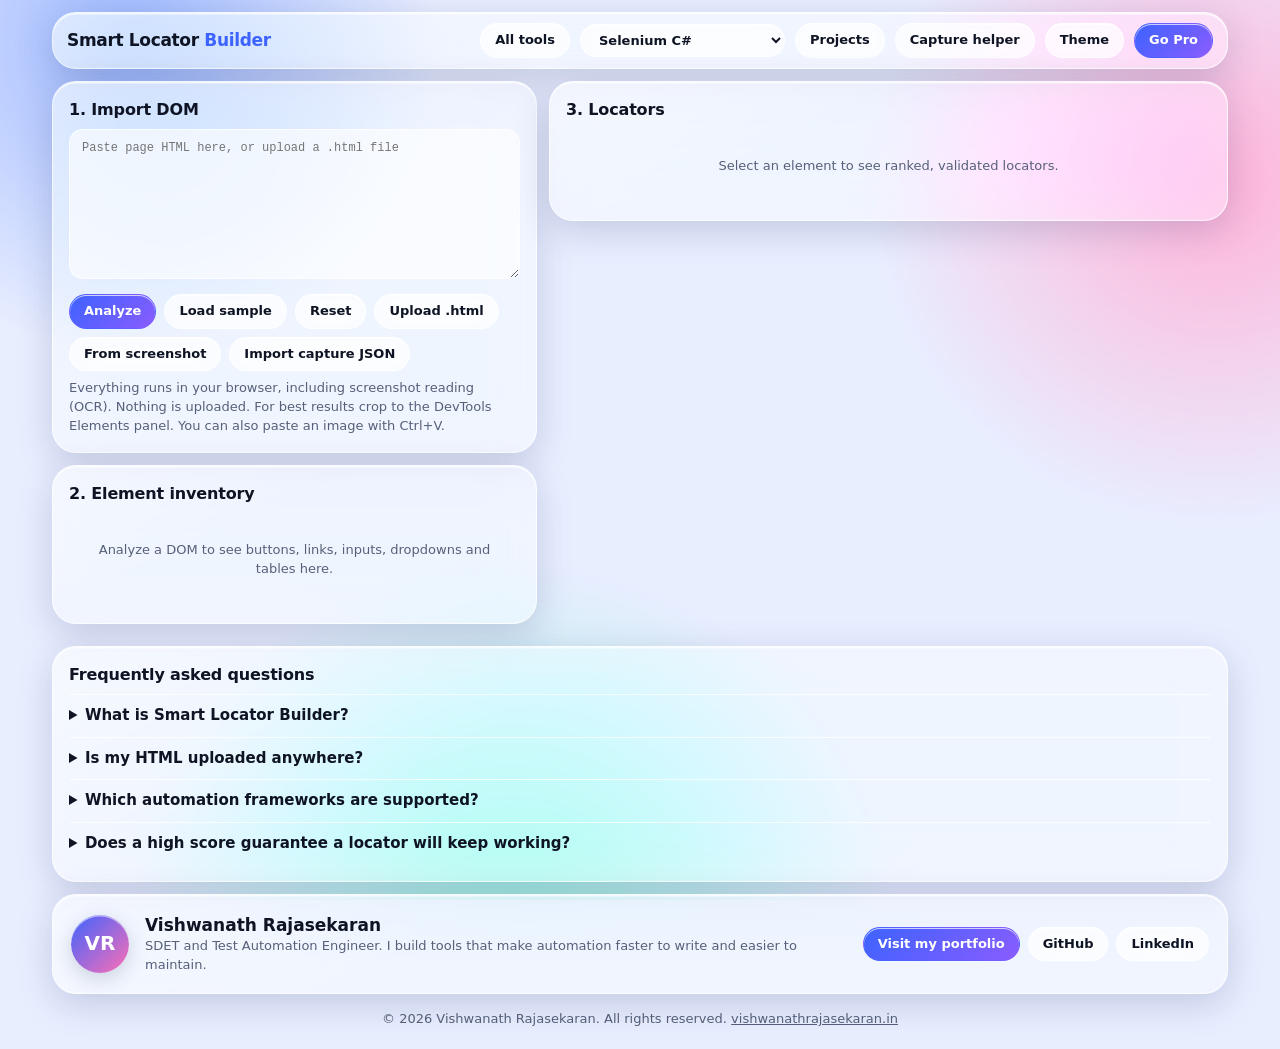
<file: index.html>
<!doctype html>
<html lang="en"><head><meta charset="utf-8">
<meta name="viewport" content="width=device-width, initial-scale=1, viewport-fit=cover">
<title>Smart Locator Builder: XPath &amp; CSS Locator Generator</title>
<meta name="description" content="Free XPath and CSS locator generator. Paste HTML or a DevTools screenshot, validate every locator, and copy Selenium or Playwright code. Runs in your browser.">
<meta name="author" content="Vishwanath Rajasekaran">
<meta name="robots" content="index, follow, max-image-preview:large">
<meta name="keywords" content="xpath generator, css selector generator, locator builder, selenium locators, playwright locators, test automation tool, sdet tools">
<meta name="color-scheme" content="light dark"><meta name="theme-color" content="#e9eeff" media="(prefers-color-scheme: light)"><meta name="theme-color" content="#0b0e1d" media="(prefers-color-scheme: dark)">
<link rel="canonical" href="https://tools.vishwanathrajasekaran.in/smart-locator/">
<meta property="og:type" content="website"><meta property="og:site_name" content="Smart Locator Builder"><meta property="og:title" content="Smart Locator Builder: XPath &amp; CSS Locator Generator"><meta property="og:description" content="Turn a DOM snapshot or DevTools screenshot into validated, ranked XPath and CSS locators with Selenium and Playwright code."><meta property="og:url" content="https://tools.vishwanathrajasekaran.in/smart-locator/"><meta property="og:image" content="https://tools.vishwanathrajasekaran.in/smart-locator/og-image.png"><meta property="og:image:width" content="1200"><meta property="og:image:height" content="630"><meta property="og:image:alt" content="Smart Locator Builder with a sample XPath locator"><meta property="og:locale" content="en_US">
<meta name="twitter:card" content="summary_large_image"><meta name="twitter:title" content="Smart Locator Builder: XPath &amp; CSS Locator Generator"><meta name="twitter:description" content="Validated, ranked XPath and CSS locators from HTML or a screenshot. Selenium and Playwright output. Runs in your browser."><meta name="twitter:image" content="https://tools.vishwanathrajasekaran.in/smart-locator/og-image.png">
<link rel="icon" href="data:image/svg+xml,%3Csvg xmlns=%27http://www.w3.org/2000/svg%27 viewBox=%270 0 100 100%27%3E%3Ctext y=%27.9em%27 font-size=%2790%27%3E🎯%3C/text%3E%3C/svg%3E">
<script type="application/ld+json">{"@context":"https://schema.org","@graph":[{"@type":"SoftwareApplication","name":"Smart Locator Builder","url":"https://tools.vishwanathrajasekaran.in/smart-locator/","applicationCategory":"DeveloperApplication","operatingSystem":"Any (web browser)","description":"Browser-based tool that generates, validates and ranks XPath and CSS locators from a DOM snapshot or DevTools screenshot, with Selenium and Playwright output.","offers":{"@type":"Offer","price":"0","priceCurrency":"USD"},"author":{"@type":"Person","name":"Vishwanath Rajasekaran","jobTitle":"SDET and Test Automation Engineer","url":"https://vishwanathrajasekaran.in","sameAs":["https://github.com/vishwanathrajasekaran","https://www.linkedin.com/in/vishwanathrajasekaran/"]}},{"@type":"FAQPage","mainEntity":[{"@type":"Question","name":"What is Smart Locator Builder?","acceptedAnswer":{"@type":"Answer","text":"A free browser tool that turns pasted HTML or a DevTools screenshot into ranked, validated XPath and CSS locators."}},{"@type":"Question","name":"Is my HTML uploaded anywhere?","acceptedAnswer":{"@type":"Answer","text":"No. Parsing, locator generation, validation and screenshot reading (OCR) all run in your browser."}},{"@type":"Question","name":"Which automation frameworks are supported?","acceptedAnswer":{"@type":"Answer","text":"Selenium with C# and Java, Playwright with TypeScript and Java, plus generic XPath and CSS."}},{"@type":"Question","name":"Does a high score guarantee a locator will keep working?","acceptedAnswer":{"@type":"Answer","text":"No. Validation covers only the snapshot you provide, and scores are guidance, not a guarantee against future DOM changes."}}]}]}</script>
<style>
:root{--tx:#0f1424;--mut:#566079;--gl:rgba(255,255,255,.42);--gl2:rgba(255,255,255,.62);--bd:rgba(255,255,255,.75);--sh:rgba(40,55,110,.2);--ac:#3d63ff;--ok:#0c9a63;--wn:#c47f00;--er:#dc3a45;--b1:#9db8ff;--b2:#ffb3d9;--b3:#9cf0e0;--bg:#e9eeff;--inset:rgba(255,255,255,.7);
box-sizing:border-box;padding-top:env(safe-area-inset-top,0px);padding-bottom:env(safe-area-inset-bottom,0px)}
@media(prefers-color-scheme:dark){:root:not([data-theme=light]){--tx:#eef1ff;--mut:#9aa4c4;--gl:rgba(30,36,70,.4);--gl2:rgba(60,70,120,.45);--bd:rgba(255,255,255,.16);--sh:rgba(0,0,0,.5);--ac:#7e98ff;--ok:#43d89b;--wn:#f0b53c;--er:#ff6b74;--b1:#3a4fd6;--b2:#a2318f;--b3:#0f8f86;--bg:#0b0e1d;--inset:rgba(255,255,255,.22)}}
:root[data-theme=dark]{--tx:#eef1ff;--mut:#9aa4c4;--gl:rgba(30,36,70,.4);--gl2:rgba(60,70,120,.45);--bd:rgba(255,255,255,.16);--sh:rgba(0,0,0,.5);--ac:#7e98ff;--ok:#43d89b;--wn:#f0b53c;--er:#ff6b74;--b1:#3a4fd6;--b2:#a2318f;--b3:#0f8f86;--bg:#0b0e1d;--inset:rgba(255,255,255,.22)}
*{box-sizing:border-box}html{scroll-padding-top:env(safe-area-inset-top,0px)}
body{margin:0;min-height:100vh;background:var(--bg);color:var(--tx);font:15px/1.45 "Plus Jakarta Sans",system-ui,-apple-system,"Segoe UI",sans-serif;overflow-x:hidden}
body::before{content:"";position:fixed;inset:0;z-index:-1;background:radial-gradient(40vmax 40vmax at 10% 5%,var(--b1),transparent 60%),radial-gradient(45vmax 45vmax at 95% 20%,var(--b2),transparent 60%),radial-gradient(50vmax 50vmax at 40% 105%,var(--b3),transparent 60%)}
.g{position:relative;background:var(--gl);backdrop-filter:blur(26px) saturate(190%);-webkit-backdrop-filter:blur(26px) saturate(190%);border:1px solid var(--bd);border-radius:24px;box-shadow:0 10px 36px var(--sh),inset 0 1.5px 0 var(--inset),inset 0 -1px 0 rgba(255,255,255,.08)}
.g::before{content:"";position:absolute;inset:0;border-radius:inherit;pointer-events:none;background:linear-gradient(155deg,rgba(255,255,255,.35),transparent 38%)}
.g>*{position:relative}
.wrap{max-width:1200px;margin:0 auto;padding:12px}
header{display:flex;align-items:center;gap:10px;padding:10px 14px;margin-bottom:12px;flex-wrap:wrap;border-radius:999px}
.logo{font-weight:800;font-size:17px;letter-spacing:-.02em;flex:1;min-width:150px}.logo i{font-style:normal;color:var(--ac)}
button,select,input,textarea{font:inherit;color:inherit}
.b{border:1px solid var(--bd);background:var(--gl2);border-radius:999px;padding:7px 14px;cursor:pointer;backdrop-filter:blur(12px);box-shadow:inset 0 1px 0 var(--inset);font-weight:600;font-size:13px}
.b:hover{filter:brightness(1.08)}.b:focus-visible,input:focus-visible,textarea:focus-visible,select:focus-visible{outline:2px solid var(--ac);outline-offset:2px}
.b.p{background:linear-gradient(135deg,var(--ac),#8a5cff);color:#fff;border-color:transparent}
.b.sm{padding:4px 10px;font-size:12px}
select.b{padding-right:8px}
.grid{display:grid;gap:12px}
@media(min-width:900px){.grid{grid-template-columns:minmax(0,5fr) minmax(0,7fr);align-items:start}.stick{position:sticky;top:12px;max-height:calc(100vh - 24px);overflow:auto}}
.card{padding:16px}.card h2{margin:0 0 8px;font-size:16px;letter-spacing:-.01em}
textarea,input[type=text],input.f{width:100%;border:1px solid var(--bd);background:var(--gl2);border-radius:14px;padding:10px 12px;outline:0}
textarea{height:150px;resize:vertical;font:12px/1.4 ui-monospace,Menlo,Consolas,monospace}
.row{display:flex;gap:8px;flex-wrap:wrap;align-items:center}
.mut{color:var(--mut);font-size:13px}
.chips{display:flex;gap:6px;flex-wrap:wrap;margin:8px 0}
.chip{border:1px solid var(--bd);background:var(--gl);border-radius:999px;padding:3px 10px;font-size:12px;cursor:pointer}.chip.on{background:var(--ac);color:#fff;border-color:transparent}
.list{display:flex;flex-direction:column;gap:6px;max-height:52vh;overflow:auto;margin-top:8px}
.it{display:flex;gap:10px;align-items:center;padding:9px 11px;border-radius:16px;border:1px solid transparent;cursor:pointer;background:var(--gl)}
.it:hover{border-color:var(--bd)}.it.on{border-color:var(--ac);background:var(--gl2)}
.tag{font:600 11px ui-monospace,Menlo,monospace;padding:2px 8px;border-radius:8px;background:var(--gl2);border:1px solid var(--bd);white-space:nowrap}
.sc{font-weight:800;min-width:34px;text-align:right}
.ok{color:var(--ok)}.wn{color:var(--wn)}.er{color:var(--er)}
.cand{padding:12px;border-radius:18px;margin-top:10px;background:var(--gl);border:1px solid var(--bd)}
code,pre{font:12.5px/1.45 ui-monospace,Menlo,Consolas,monospace}
.ex{display:block;padding:8px 10px;border-radius:12px;background:var(--gl2);overflow-x:auto;white-space:pre;margin:8px 0}
.warn{font-size:12px;color:var(--wn);margin:2px 0}
.stats{display:flex;gap:8px;flex-wrap:wrap}.st{flex:1;min-width:70px;padding:8px 10px;border-radius:16px;background:var(--gl);border:1px solid var(--bd)}.st b{display:block;font-size:20px}
.modal{position:fixed;inset:0;z-index:9;display:none;align-items:center;justify-content:center;padding:16px;background:rgba(10,14,30,.35);backdrop-filter:blur(6px)}.modal.on{display:flex}
.modal .g{max-width:560px;width:100%;max-height:88vh;overflow:auto;padding:20px;background:var(--gl2)}
.plans{display:grid;gap:10px;margin:12px 0}@media(min-width:560px){.plans{grid-template-columns:1fr 1fr}}
.plan{padding:14px;border-radius:18px;background:var(--gl);border:1px solid var(--bd)}.plan ul{margin:8px 0 0;padding-left:18px;font-size:13px}
#toast{position:fixed;left:50%;bottom:calc(20px + env(safe-area-inset-bottom,0px));transform:translateX(-50%);padding:8px 16px;border-radius:999px;background:var(--tx);color:var(--bg);font-size:13px;opacity:0;pointer-events:none;transition:opacity .2s;z-index:20}#toast.on{opacity:1}
 .empty{padding:28px 10px;text-align:center}.hint{font-size:12px;color:var(--mut)}.project-row{display:flex;gap:8px;align-items:center;padding:9px 0;border-top:1px solid var(--bd)}.project-row:first-child{border-top:0}.project-row>div{flex:1;min-width:0}.project-row strong{display:block;overflow:hidden;text-overflow:ellipsis;white-space:nowrap}.project-row small{display:block;color:var(--mut)}
a.b{text-decoration:none;display:inline-block;color:inherit}.about{margin-top:12px;padding:18px;display:flex;gap:16px;align-items:center;flex-wrap:wrap}.av{width:58px;height:58px;border-radius:50%;display:grid;place-items:center;font-weight:800;font-size:20px;color:#fff;background:linear-gradient(135deg,var(--ac),#ff6fb5);box-shadow:inset 0 1.5px 0 rgba(255,255,255,.5),0 6px 20px var(--sh)}footer.cp{text-align:center;padding:16px 8px 8px}details{border-top:1px solid var(--bd);padding:10px 0}summary{cursor:pointer;font-weight:600}details p{margin:8px 0 0}h1.logo{margin:0}.pre{max-height:110px;overflow:auto;white-space:pre-wrap;word-break:break-all}
</style></head><body>
<div class="wrap">
<header class="g"><h1 class="logo">Smart Locator <i>Builder</i></h1>
 <a class="b" href="/">All tools</a><select id="fw" class="b" aria-label="Target framework"></select>
 <button class="b" id="pjb" type="button">Projects</button><button class="b" id="capb" type="button">Capture helper</button>
 <button class="b" id="th" aria-label="Toggle theme" aria-pressed="false">Theme</button>
 <button class="b p" id="pro">Go Pro</button></header>
<main class="grid">
<div style="display:flex;flex-direction:column;gap:12px;min-width:0">
<section class="g card"><h2>1. Import DOM</h2>
<textarea id="src" aria-label="HTML to analyze" placeholder="Paste page HTML here, or upload a .html file" spellcheck="false"></textarea>
 <div class="row" style="margin-top:8px"><button class="b p" id="an">Analyze</button><button class="b" id="smp">Load sample</button><button class="b" id="rs">Reset</button>
 <button class="b" id="upb" type="button">Upload .html</button><button class="b" id="shb" type="button">From screenshot</button><button class="b" id="capjsonb" type="button">Import capture JSON</button><input id="up" type="file" accept=".html,.htm,text/html" hidden aria-label="Upload an HTML file"><input id="shot" type="file" accept="image/*" hidden aria-label="Upload a screenshot"><input id="capjson" type="file" accept="application/json,.json" hidden aria-label="Import a capture JSON file"></div><div id="shs" class="mut" style="margin-top:6px" role="status" aria-live="polite"></div><div id="exts" class="mut" style="margin-top:6px" role="status" aria-live="polite"></div>
<p class="mut" style="margin:8px 0 0">Everything runs in your browser, including screenshot reading (OCR). Nothing is uploaded. For best results crop to the DevTools Elements panel. You can also paste an image with Ctrl+V.</p></section>
<section class="g card" id="invc"><h2>2. Element inventory</h2><div id="inv"><div class="empty mut">Analyze a DOM to see buttons, links, inputs, dropdowns and tables here.</div></div></section>
</div>
<section class="g card stick" id="det"><h2>3. Locators</h2><div class="empty mut">Select an element to see ranked, validated locators.</div></section>
</main>
<br>
<section class="g card" id="faq"><h2>Frequently asked questions</h2>
<details><summary>What is Smart Locator Builder?</summary><p>A free browser tool that turns pasted HTML or a DevTools screenshot into ranked, validated XPath and CSS locators.</p></details>
<details><summary>Is my HTML uploaded anywhere?</summary><p>No. Parsing, locator generation, validation and screenshot reading (OCR) all run in your browser.</p></details>
<details><summary>Which automation frameworks are supported?</summary><p>Selenium with C# and Java, Playwright with TypeScript and Java, plus generic XPath and CSS.</p></details>
<details><summary>Does a high score guarantee a locator will keep working?</summary><p>No. Validation covers only the snapshot you provide, and scores are guidance, not a guarantee against future DOM changes.</p></details></section>
<section class="g about" aria-label="About the creator"><div class="av" aria-hidden="true">VR</div>
<div style="flex:1;min-width:220px"><h2 style="margin:0;font-size:17px">Vishwanath Rajasekaran</h2><div class="mut">SDET and Test Automation Engineer. I build tools that make automation faster to write and easier to maintain.</div></div>
<div class="row"><a class="b p" href="https://vishwanathrajasekaran.in" target="_blank" rel="noopener">Visit my portfolio</a><a class="b" href="https://github.com/vishwanathrajasekaran" target="_blank" rel="noopener">GitHub</a><a class="b" href="https://www.linkedin.com/in/vishwanathrajasekaran/" target="_blank" rel="noopener">LinkedIn</a></div></section>
<footer class="cp mut">&copy; <span id="yr">2026</span> Vishwanath Rajasekaran. All rights reserved. <a href="https://vishwanathrajasekaran.in" target="_blank" rel="noopener" style="color:inherit">vishwanathrajasekaran.in</a></footer>
</div>
<div class="modal" id="m"><div class="g" id="mb" role="dialog" aria-modal="true" aria-label="Dialog"></div></div><div id="toast" role="status" aria-live="polite"></div><noscript><p style="padding:16px">Smart Locator Builder needs JavaScript to analyze HTML in your browser.</p></noscript>
<script>
const $=s=>document.querySelector(s),h=s=>String(s==null?'':s).replace(/[&<>"]/g,c=>({'&':'&amp;','<':'&lt;','>':'&gt;','"':'&quot;'}[c])),J=JSON.stringify;
 const SMP=`<header id="top"><nav class="nav-a1b2c3d4"><a href="/home">Home</a><a href="/pricing">Pricing</a><a href="/docs" class="css-1x2y3z">Docs</a></nav></header>
<main><form id="login-form" action="/login"><h2>Sign in</h2>
<label for="email">Email address</label><input id="email" name="email" type="email" placeholder="you@company.com" data-testid="login-email">
<label for="pwd">Password</label><input id="pwd" name="password" type="password" placeholder="Password">
<label><input type="checkbox" name="remember"> Remember me</label>
<button type="submit" class="btn btn-primary css-9f8e7d">Sign in</button><button type="button" class="btn">Cancel</button></form>
<form id="signup"><label for="country">Country</label><select id="country" name="country"><option>India</option><option>Philippines</option></select>
<span>Plan</span><input type="radio" name="plan" value="free"> Free <input type="radio" name="plan" value="pro"> Pro
<button type="submit" class="btn btn-primary">Sign in</button></form>
<table id="orders"><tr><th>Order</th><th>Action</th></tr><tr><td>#1001</td><td><button class="btn">Delete</button></td></tr><tr><td>#1002</td><td><button class="btn">Delete</button></td></tr></table></main>
 <footer><a href="/privacy">Privacy</a><a href="/terms">Terms</a></footer>`;
 const CAPTURE_BOOKMARKLET=`javascript:(()=>{const h=document.documentElement.outerHTML;const ok=()=>alert('Smart Locator Builder: DOM copied. Return to the tool and paste it.');const no=()=>{const t=document.createElement('textarea');t.value=h;t.style.position='fixed';t.style.opacity='0';document.body.appendChild(t);t.select();try{document.execCommand('copy');ok()}catch(e){alert('Copy failed; select and copy the page HTML manually.')}t.remove()};if(navigator.clipboard&&navigator.clipboard.writeText)navigator.clipboard.writeText(h).then(ok,no);else no()})()`;
 const FW={cs:['Selenium C#',(v,c)=>`By ${v} = By.${c.k=='css'?'CssSelector':'XPath'}(${J(c.e)});`],jv:['Selenium Java',(v,c)=>`By ${v} = By.${c.k=='css'?'cssSelector':'xpath'}(${J(c.e)});`],pt:['Playwright TypeScript',(v,c)=>`const ${v} = page.${c.pw||`locator(${J((c.k=='css'?'':'xpath=')+c.e)})`};`],pj:['Playwright Java',(v,c)=>`Locator ${v} = page.${c.pw||`locator(${J((c.k=='css'?'':'xpath=')+c.e)})`};`],gen:['Generic XPath / CSS',(v,c)=>c.e]};
 const SEL='a[href],button,input:not([type=hidden]),select,textarea,table,summary,[role=button],[role=link],[role=tab],[role=checkbox],[onclick]';
 const SKIP=/^(html|head|body|script|style|meta|link|title|option|optgroup|tr|td|th|thead|tbody|br|svg|path)$/;
 const pick=el=>{const t=el.tagName.toLowerCase();if(SKIP.test(t))return false;return el.matches(SEL)||el.matches('[id],[data-testid],[data-test],[data-qa],[data-cy],h1,h2,h3,h4,h5,h6,label,img,li')||(!el.children.length&&!!txt(el))};
 const PR={'Test attribute':0,'Accessible role':1,'Accessible label':1,'Placeholder':2,'ID':2,'Label relation':2,'Attribute':3,'Parent-child':4,'Class':5,'Text':6,'contains()':7,'Sibling':8,'Position':9};
 const OCR=location.pathname.replace(/index\.html$/,'').replace(/\/?$/,'/')+'ocr/';
 const FREE=25,MAX_HTML=2000000,MAX_IMAGE_BYTES=20000000,MAX_IMAGE_PIXELS=24000000,MAX_CAPTURE_BYTES=2*1024*1024,PROJECT_KEY='slb_projects';
 const lsGet=(k,f=null)=>{try{const v=localStorage.getItem(k);return v==null?f:v}catch(e){return f}};
 const lsSet=(k,v)=>{try{localStorage.setItem(k,v);return true}catch(e){return false}};
  let S={run:0,op:0,ocrOp:0,busy:false,tq:'',els:[],sel:null,fw:'cs',q:'',ty:'All',st:'All',pro:lsGet('slb_pro','')==='1',doc:null,lbl:new Map(),shot:false,capture:null,selectedPath:null,elementOnly:false};
 const storedFw=lsGet('slb_fw','cs');if(FW[storedFw])S.fw=storedFw;
 $('#fw').innerHTML=Object.entries(FW).map(([k,v])=>`<option value="${k}">${v[0]}</option>`).join('');$('#fw').value=S.fw;
 const xq=s=>{s=String(s);return!s.includes("'")?`'${s}'`:!s.includes('"')?`"${s}"`:`concat('${s.split("'").join(`',"'",'`)}')`};
 const cq=s=>String(s).replace(/\\/g,'\\\\').replace(/"/g,'\\"').replace(/\r/g,'\\D ').replace(/\n/g,'\\A ').replace(/\f/g,'\\C ');
 const DYN=/\d{4,}|[0-9a-f]{8,}|^(css|sc|jss|ng|ember|mui|chakra)-|^:r|[a-z]-(?=[a-z0-9]*\d)[a-z0-9]{6,8}$/i;
 const ce=s=>{s=String(s);try{return CSS.escape(s)}catch(e){return s.replace(/[^a-zA-Z0-9_-]/g,'\\$&')}};
 const cx=c=>c.ve||c.e,ck=c=>c.vk||c.k;
 function run(c,doc=S.doc){try{if(!doc)return null;const k=ck(c),e=cx(c);if(k=='css')return[...doc.querySelectorAll(e)];const r=doc.evaluate(e,doc,null,7,null),o=[];for(let i=0;i<r.snapshotLength;i++)o.push(r.snapshotItem(i));return o}catch(e){return null}}
 const byteLength=s=>{try{return new TextEncoder().encode(String(s)).length}catch(e){return String(s).length}};
  const validSelected=v=>Boolean(v&&typeof v=='object'&&typeof v.tagName=='string'&&typeof v.outerHTML=='string'&&v.outerHTML.trim()&&Array.isArray(v.path)&&v.path.every(x=>Number.isInteger(x)&&x>=0)&&Array.isArray(v.attributes)&&v.attributes.every(a=>a&&typeof a.name=='string'&&typeof a.value=='string'));
  const validHttpUrl=v=>{try{return/^https?:$/.test(new URL(v).protocol)}catch(e){return false}};
  const isCapture=v=>Boolean(v&&v.type=='smart-locator-capture'&&v.version===1&&typeof v.capturedAt=='string'&&typeof v.url=='string'&&validHttpUrl(v.url)&&typeof v.title=='string'&&typeof v.html=='string'&&v.html.trim()&&(v.selected===null||validSelected(v.selected)));
  const isElementCapture=v=>Boolean(v&&v.type=='smart-locator-element-capture'&&v.version===1&&typeof v.capturedAt=='string'&&typeof v.url=='string'&&validHttpUrl(v.url)&&typeof v.title=='string'&&validSelected(v.element));
 function resolvePath(doc,path){if(!doc||!Array.isArray(path)||!path.length||path[0]!==0)return null;let el=doc.documentElement;for(let i=1;i<path.length;i++){if(!el||!el.children||!el.children[path[i]])return null;el=el.children[path[i]]}return el}
 function captureLabel(c){const selected=c.selected&&c.selected.tagName?` · selected ${String(c.selected.tagName).toLowerCase()}`:'';return`Extension capture received from ${c.title||c.url||'the current page'}${selected}`}
  function importCapture(c,source='capture'){let normalized=c,elementOnly=false;if(isElementCapture(c)){const selected={...c.element,path:[0,1,0]};normalized={type:'smart-locator-capture',version:1,capturedAt:c.capturedAt,url:c.url,title:c.title,html:selected.outerHTML,selected};elementOnly=true}if(!isCapture(normalized))return toast('Invalid Smart Locator capture JSON');if(byteLength(JSON.stringify(c))>MAX_CAPTURE_BYTES||normalized.html.length>MAX_HTML)return toast('Capture is too large. Capture a smaller page or pick one element.');S.capture=normalized;S.elementOnly=elementOnly;S.selectedPath=Array.isArray(normalized.selected&&normalized.selected.path)?normalized.selected.path:null;S.shot=false;$('#src').value=normalized.html;$('#exts').textContent=source=='extension'?captureLabel(normalized):elementOnly?`Element-only JSON loaded${normalized.url?' from '+normalized.url:''}`:`Capture JSON loaded${normalized.url?' from '+normalized.url:''}`;analyze()}
 function extensionAck(deliveryId,ok,message){window.postMessage({source:'smart-locator-builder',type:'SMART_LOCATOR_CAPTURE_ACK',deliveryId,ok,message:message||''},location.origin)}
 window.addEventListener('message',e=>{if(e.source!==window||!e.data||e.data.source!='smart-locator-extension'||e.data.type!='SMART_LOCATOR_CAPTURE')return;if(e.origin!==location.origin||e.data.targetOrigin!==location.origin||typeof e.data.deliveryId!='string')return;try{if(!isCapture(e.data.capture))throw new Error('The capture payload is invalid');importCapture(e.data.capture,'extension');extensionAck(e.data.deliveryId,true,'Capture imported into Smart Locator Builder.')}catch(err){extensionAck(e.data.deliveryId,false,err.message||'The capture could not be imported.')}});
const ty=el=>{const t=el.tagName.toLowerCase(),y=(el.getAttribute('type')||'text').toLowerCase();if(t=='a')return'Link';if(t=='button'||/button/.test(el.getAttribute('role')||''))return'Button';if(t=='select')return'Dropdown';if(t=='table')return'Table';if(t=='textarea')return'Input';if(/^h[1-6]$/.test(t))return'Heading';if(t=='img')return'Image';if(!el.children.length&&txt(el))return'Text';if(t=='input')return y=='checkbox'?'Checkbox':y=='radio'?'Radio':/submit|button|reset/.test(y)?'Button':'Input';return'Other'};
const txt=el=>(el.textContent||'').replace(/[ \t\r\n]+/g,' ').replace(/^ | $/g,'');
const nm=el=>{const a=k=>el.getAttribute(k);return(a('aria-label')||a('id')||a('name')||a('placeholder')||a('value')||txt(el).slice(0,32)||el.tagName.toLowerCase())};
const sec=el=>{const a=el.parentElement&&el.parentElement.closest('form,nav,header,footer,aside,main,table,section,dialog');return a?a.tagName.toLowerCase()+(a.id?'#'+a.id:''):'page'};
 function gen(el){
  const t=el.tagName.toLowerCase(),C=[],at=a=>el.getAttribute(a),T=txt(el),y=(at('type')||'text').toLowerCase();
  const add=(s,k,e,n,o={})=>C.push({s,k,e,note:n,pr:PR[s]==null?9:PR[s],...o});
  const id=at('id'),lab=id&&S.lbl.get(id),labelText=lab&&txt(lab),role=at('role')||(
   t=='button'?'button':t=='a'&&at('href')?'link':t=='select'?'combobox':t=='textarea'?'textbox':t=='img'?'img':
   t=='input'?(y=='checkbox'?'checkbox':y=='radio'?'radio':/submit|button|reset/.test(y)?'button':'textbox'):/^h[1-6]$/.test(t)?'heading':'');
  if(id&&!DYN.test(id)){add('ID','css','#'+ce(id),'ID is the most direct hook');add('ID','xpath',`//${t}[@id=${xq(id)}]`,'ID attribute')}
  ['data-testid','data-test','data-qa','data-cy'].forEach(a=>{const v=at(a);if(v){const pw=a=='data-testid'?`getByTestId(${J(v)})`:'';add('Test attribute','css',`[${a}="${cq(v)}"]`,'Dedicated test hook: most stable',{pw});add('Test attribute','xpath',`//${t}[@${a}=${xq(v)}]`,'Dedicated test hook',{pw})}});
  ['name','aria-label','placeholder','title','alt','value','role'].forEach(a=>{const v=at(a);if(v&&v.length<80&&(a!='value'||/submit|button|radio|checkbox/.test(y))){add('Attribute','css',`${t}[${a}="${cq(v)}"]`,`Uses the ${a} attribute`);add('Attribute','xpath',`//${t}[@${a}=${xq(v)}]`,`Uses the ${a} attribute`)}});
  if(at('placeholder')&&at('placeholder').length<80)add('Placeholder','css',`${t}[placeholder="${cq(at('placeholder'))}"]`,'Visible form hint with Playwright semantic output',{pw:`getByPlaceholder(${J(at('placeholder'))})`});
  if(labelText){const le=`//${t}[@id=//label[normalize-space()=${xq(labelText)}]/@for]`;add('Accessible label','xpath',le,'Playwright label lookup backed by the associated label',{pw:`getByLabel(${J(labelText)})`});add('Label relation','xpath',le,'Follows the visible label, robust to id changes')}
  const wrapped=el.closest('label');if(wrapped&&t=='input'&&txt(wrapped)){const wl=txt(wrapped);add('Accessible label','xpath',`//label[contains(normalize-space(),${xq(wl)})]//${t}`,'Playwright label lookup for a wrapped input',{pw:`getByLabel(${J(wl)})`});add('Label relation','xpath',`//label[contains(normalize-space(),${xq(wl)})]//${t}`,'Input wrapped by its label')}
  if(role&&role.length<60){const name=at('aria-label')||labelText||((t=='input'||t=='select'||t=='textarea')?'':T);if(name&&name.length<80){const base=at('role')?`//*[@role=${xq(role)}]`:`//${t}`;const ve=at('aria-label')?`${base}[@aria-label=${xq(name)}]`:labelText?`//${t}[@id=//label[normalize-space()=${xq(name)}]/@for]`:`${base}[normalize-space()=${xq(name)}]`;add('Accessible role','xpath',ve,'Accessible role and name; preferred Playwright semantic locator',{pw:`getByRole(${J(role)}, { name: ${J(name)}, exact: true })`})}}
  if(T&&T.length<60&&t!='input'&&t!='table'&&t!='select'){add('Text','xpath',`//${t}[normalize-space()=${xq(T)}]`,'Exact visible text (breaks if copy or language changes)',{pw:`getByText(${J(T)}, { exact: true })`});add('contains()','xpath',`//${t}[contains(normalize-space(),${xq(T.slice(0,24))})]`,'Partial text match')}
  if(t=='img'&&at('alt')&&at('alt').length<80)add('Accessible label','xpath',`//img[@alt=${xq(at('alt'))}]`,'Alternative text used as the accessible name',{pw:`getByAltText(${J(at('alt'))})`});
  const AT=['type','name','value','role','placeholder','aria-label','title'].filter(a=>{const v=at(a);return v&&v.length<80&&(a!='value'||/submit|button|radio|checkbox/.test(y))}).slice(0,3);if(AT.length>1){add('Attribute','css',t+AT.map(a=>`[${a}="${cq(at(a))}"]`).join(''),'Combines '+AT.join(' + ')+' for uniqueness');add('Attribute','xpath',`//${t}[`+AT.map(a=>`@${a}=${xq(at(a))}`).join(' and ')+']','Combines '+AT.join(' + ')+' for uniqueness')}
  const href=at('href');if(t=='a'&&href){add('Attribute','css',`a[href="${cq(href)}"]`,'Matches link target');add('Attribute','xpath',`//a[@href=${xq(href)}]`,'Matches link target')}
  const cl=[...el.classList].filter(c=>!DYN.test(c));if(cl.length){add('Class','css',t+cl.slice(0,2).map(c=>'.'+ce(c)).join(''),'Stable-looking class names');add('Class','xpath',`//${t}[contains(concat(' ',normalize-space(@class),' '),${xq(' '+cl[0]+' ')})]`,'Class token match')}
  let p=el.parentElement,pd=0;while(p&&p.tagName!='BODY'&&pd<6){const pid=p.getAttribute('id'),pt=['data-testid','data-test'].find(a=>p.getAttribute(a));if(pid&&!DYN.test(pid)||pt){const pc=pid&&!DYN.test(pid)?'#'+ce(pid):`[${pt}="${cq(p.getAttribute(pt))}"]`,px=pid&&!DYN.test(pid)?`@id=${xq(pid)}`:`@${pt}=${xq(p.getAttribute(pt))}`;
   const d=['name','type','placeholder','aria-label'].find(a=>at(a));add('Parent-child','css',pc+' '+t+(d?`[${d}="${cq(at(d))}"]`:''),`Scoped to ancestor ${p.tagName.toLowerCase()}${pid?'#'+pid:''}`);add('Parent-child','xpath',`//*[${px}]//${t}`+(d?`[@${d}=${xq(at(d))}]`:T&&T.length<40&&t!='input'?`[normalize-space()=${xq(T)}]`:''),`Scoped to ancestor ${p.tagName.toLowerCase()}${pid?'#'+pid:''}`);break}p=p.parentElement;pd++}
  const ps=el.previousElementSibling;if(ps&&txt(ps)&&txt(ps).length<40)add('Sibling','xpath',`//${ps.tagName.toLowerCase()}[normalize-space()=${xq(txt(ps))}]/following-sibling::${t}`,'Anchored to preceding sibling text');
  let path=[],x=el,xp=[];while(x&&x.nodeType==1&&x.tagName!='HTML'){const tg=x.tagName.toLowerCase(),sb=[...x.parentElement.children].filter(c=>c.tagName==x.tagName),i=sb.indexOf(x)+1;xp.unshift(tg+(sb.length>1?`[${i}]`:''));path.unshift(tg+(sb.length>1?`:nth-of-type(${i})`:''));x=x.parentElement}
  add('Position','css',path.join(' > '),'Absolute path: last resort');add('Position','xpath','/html/'+xp.join('/'),'Absolute path: last resort');
  const seen=new Set();return C.filter(c=>{const k=c.k+c.e+(c.pw||'');if(seen.has(k))return false;seen.add(k);return true})}
 function val(c,el,doc=S.doc){const r=run(c,doc),n=r?r.length:0,hit=!!r&&r.includes(el),w=[];let s=100,st=!r?'invalid':!hit?'nomatch':n==1?'unique':'multi',expr=cx(c);
 if(st=='unique'){}else if(st=='multi'){s-=25+Math.min(n*3,25);w.push(`Matches ${n} elements; add context to make it unique`)}else{s=0;w.push(r?'Does not match the selected element':'Invalid expression')}
 if(/\[\d+\]|nth-(of-type|child)/.test(expr)){s-=30;w.push('Index-dependent: breaks when siblings are added or reordered')}
 if(DYN.test(expr.replace(/nth-of-type\(\d+\)/g,''))&&c.s!='Text'&&c.s!='contains()'&&c.s!='Label relation'&&c.s!='Accessible role'&&c.s!='Accessible label'){s-=15;w.push('Contains a value that looks auto-generated')}
 const dp=(expr.match(/ > |\/\/|\/| (?=[a-z#.\[])/g)||[]).length;if(dp>5){s-=10;w.push(`Deep structure (${dp} levels)`)}
 if(c.s=='Text'||c.s=='contains()'){s-=8;w.push('Text-based: sensitive to copy or localisation changes')}
 if(c.s=='Position'&&st!='nomatch'){s=Math.min(s,55);w.push('Structural path: breaks when the layout changes')}
 return{...c,n,st,sc:Math.max(0,Math.min(100,s)),w}}
 const rk=c=>c.sc*10-c.pr;
 function quick(e){if(e.v)return;e.v=[];for(const c of e.raw){const v=val(c,e.el);e.v.push(v);if(v.st=='unique'&&v.sc>=85)break}e.cs=e.v.slice().sort((a,b)=>rk(b)-rk(a));e.b=e.cs[0]}
 function ens(e){if(!e||e.full)return;if(!e.v)quick(e);const d=new Set(e.v.map(c=>c.k+c.e+(c.pw||'')));e.raw.forEach(c=>{if(!d.has(c.k+c.e+(c.pw||'')))e.v.push(val(c,e.el))});e.cs=e.v.slice().sort((a,b)=>rk(b)-rk(a));e.b=e.cs[0];e.full=true}
  function clearResults(){S.busy=false;S.els=[];S.sel=null;S.q='';S.ty='All';S.st='All';S.tq='';S.doc=null;S.lbl=new Map();$('#inv').innerHTML='<div class="empty mut">Analyze a DOM to see buttons, links, inputs, dropdowns and tables here.</div>';$('#det').innerHTML='<h2>3. Locators</h2><div class="empty mut">Select an element to see ranked, validated locators.</div>'}
  async function analyze(){const src=$('#src').value.trim(),id=++S.run,op=++S.op,path=S.selectedPath;clearResults();if(!src){st$('');return toast('Paste HTML or load the sample first')}if(src.length>MAX_HTML){st$('');return toast(`HTML is too large. Limit it to ${Math.round(MAX_HTML/1000000)} MB`)}
  S.doc=new DOMParser().parseFromString(src,'text/html');S.lbl=new Map();S.doc.querySelectorAll('label[for]').forEach(l=>{const f=l.getAttribute('for');if(!S.lbl.has(f))S.lbl.set(f,l)});
  S.els=[...S.doc.querySelectorAll('*')].filter(pick).map((el,i)=>({i,el,t:ty(el),sec:sec(el),nm:nm(el),raw:gen(el).sort((a,b)=>a.pr-b.pr),v:null,cs:[],b:null,full:false}));
  const selectedNode=resolvePath(S.doc,path),selectedIndex=selectedNode?S.els.findIndex(e=>e.el===selectedNode):-1;
  S.busy=true;const n=S.els.length;if(!n){S.busy=false;st$('');render();return toast('No supported elements found')}
  for(let i=0;i<n;i++){quick(S.els[i]);if(i%10==9){st$('Scoring '+(i+1)+' of '+n+' elements…');await new Promise(r=>setTimeout(r,0));if(id!=S.run||op!=S.op)return}}
  if(id!=S.run||op!=S.op)return;S.sel=selectedIndex>=0?selectedIndex:null;S.busy=false;st$('');render();toast(n+' elements found')}
 const cls=s=>s>=80?'ok':s>=50?'wn':'er';
 function vis(){return S.els.filter(e=>(S.ty=='All'||e.t==S.ty)&&(S.st=='All'||(S.st=='Unique'?e.b.st=='unique':S.st=='Needs work'?e.b.sc<80:true))&&(!S.q||(e.nm+e.t+e.sec+e.b.e).toLowerCase().includes(S.q.toLowerCase())))}
 function renderInv(){const E=S.els;if(!E.length){$('#inv').innerHTML='<div class="empty mut">No supported elements found in this snapshot. Try a page with buttons, links, inputs, forms, tables or labeled controls.</div>';return}const types=['All',...new Set(E.map(e=>e.t))],uniq=E.filter(e=>e.b.st=='unique').length,avg=Math.round(E.reduce((a,e)=>a+e.b.sc,0)/E.length);
  const V=vis(),freeSet=new Set(E.slice(0,FREE).map(e=>e.i)),cap=S.pro?V:V.filter(e=>freeSet.has(e.i)),hidden=Math.max(0,V.length-cap.length);
 $('#inv').innerHTML=`${S.capture?`<div class="plan" style="margin-bottom:10px"><b>Captured from ${h(S.capture.title||S.capture.url||'a browser page')}</b><div class="mut">${h(S.capture.url||'')} ${S.capture.selected?' · the selected element is highlighted below':''}</div></div>`:''}${S.elementOnly?'<div class="plan warn" style="margin-bottom:10px"><b>Element-only capture</b><div class="mut">This snapshot contains only the selected element. Locator uniqueness cannot be verified against the complete page.</div></div>':''}${S.shot=='ocr'?'<div class="plan warn" style="margin-bottom:10px">Read from a screenshot with OCR. Quotes, ids and symbols can be misread, so fix any typos in the box above and press Analyze, then check locators on the live page.</div>':S.shot=='text'?'<div class="plan warn" style="margin-bottom:10px">No HTML tags found in this screenshot, so only visible text was captured. Use a DevTools Elements screenshot to get ids and attributes.</div>':''}<div class="stats"><div class="st"><b>${E.length}</b><span class="mut">elements</span></div><div class="st"><b class="ok">${uniq}</b><span class="mut">unique best</span></div><div class="st"><b class="${cls(avg)}">${avg}</b><span class="mut">avg score</span></div></div>
<input class="f" id="q" type="text" aria-label="Search elements" placeholder="Search by name, type, section or locator" value="${h(S.q)}" style="margin-top:10px">
 <div class="chips">${types.map(t=>`<button type="button" class="chip ${S.ty==t?'on':''}" data-ty="${h(t)}" aria-pressed="${S.ty==t}">${h(t)}</button>`).join('')}</div>
 <div class="chips">${['All','Unique','Needs work'].map(t=>`<button type="button" class="chip ${S.st==t?'on':''}" data-st="${h(t)}" aria-pressed="${S.st==t}">${h(t)}</button>`).join('')}</div>
 <div class="row"><button class="b sm" data-ex="json">Export JSON</button><button class="b sm" data-ex="csv">Export CSV</button><span class="mut">${cap.length} shown${V.length!=cap.length?' of '+V.length+' matching':''}</span></div>
<div class="list">${cap.map(e=>`<div class="it ${S.sel==e.i?'on':''}" data-i="${e.i}" role="button" tabindex="0"><span class="tag">${e.t}</span><div style="flex:1;min-width:0"><div style="font-weight:600;overflow:hidden;text-overflow:ellipsis;white-space:nowrap">${h(e.nm)}</div><div class="mut" style="overflow:hidden;text-overflow:ellipsis;white-space:nowrap">${h(e.sec)}</div></div><span class="sc ${cls(e.b.sc)}">${e.b.sc}</span></div>`).join('')||'<div class="empty mut">No elements match these filters.</div>'}
 ${!S.pro&&hidden?`<div class="plan"><b>${hidden} matching elements hidden</b><div class="mut">The demo free mode shows the first ${FREE} elements in document order. <a href="#" id="up2">Unlock demo Pro</a></div></div>`:''}</div>`;
const q=$('#q');q.oninput=()=>{S.q=q.value;const p=q.selectionStart;renderInv();const n=$('#q');n.focus();n.setSelectionRange(p,p)}}
function render(){renderInv();detail()}
 const RESERVED=new Set('break case catch class const continue debugger default delete do else export extends finally for function if import in instanceof let new return super switch this throw try typeof var void while with yield await enum implements interface package private protected public static null true false as any boolean constructor get module require set string number'.split(' '));
 const varBase=e=>{const w=e.nm.replace(/[^a-zA-Z0-9 ]/g,' ').trim().split(/\s+/).slice(0,4).map((x,i)=>i?x[0].toUpperCase()+x.slice(1).toLowerCase():x.toLowerCase()).join('')||'el';const b=(/^\d/.test(w)?'el'+w:w)+(e.t=='Other'?'':e.t);return/^[A-Za-z_$][A-Za-z0-9_$]*$/.test(b)?b:'el'+b.replace(/[^A-Za-z0-9_$]/g,'')};
 const vn=e=>{let b=varBase(e);if(RESERVED.has(b))b='el'+b[0].toUpperCase()+b.slice(1);const used=new Set(S.els.filter(x=>x.i<e.i).map(varBase)),base=b;let n=1;while(used.has(b))b=base+(++n);return b};
 const nodePreview=n=>{if(!n)return'';if(n.nodeType==1)return n.outerHTML.slice(0,160);if(n.nodeType==2)return`@${n.name}="${n.value}"`;if(n.nodeType==3)return`text(): ${String(n.nodeValue||'').slice(0,160)}`;return`${n.nodeName||'node'}: ${String(n.nodeValue||'').slice(0,160)}`};
 function tester(){const box=$('#tq');if(!box)return;S.tq=box.value;const raw=box.value.trim();if(!raw){$('#tr').innerHTML='';return}let e=raw,k=/^(\.{0,2}\/|\()/.test(raw)?'xpath':'css';const m=raw.match(/^(xpath|css)=/i);if(m){k=m[1].toLowerCase();e=raw.slice(m[0].length)}try{const r=run({k,e});$('#tr').innerHTML=!r?'<span class="er">Invalid expression</span>':`<b class="${r.length==1?'ok':r.length?'wn':'er'}">${r.length} match${r.length==1?'':'es'}</b> (${k})`+r.slice(0,3).map(n=>`<code class="ex pre">${h(nodePreview(n))}</code>`).join('')}catch(err){$('#tr').innerHTML='<span class="er">Could not evaluate that locator</span>'}}
 function detail(){const e=S.els[S.sel];if(!e){$('#det').innerHTML='<h2>3. Locators</h2><div class="empty mut">Select an element to see ranked, validated locators.</div>';return}
 ens(e);const f=(FW[S.fw]||FW.cs)[1],v=vn(e),snip=e.el.cloneNode(false).outerHTML.slice(0,220),bc=[];let x=e.el;while(x&&x.tagName&&x.tagName!='HTML'){bc.unshift(x.tagName.toLowerCase()+(x.id?'#'+x.id:''));x=x.parentElement}
 $('#det').innerHTML=`<h2>3. Locators for <span class="tag">${e.t}</span> ${h(e.nm)}</h2><code class="ex pre">${h(snip)}</code><div class="mut" style="word-break:break-all">${h(bc.join(' › '))}</div>
 ${e.cs.slice(0,8).map((c,i)=>`<div class="cand"><div class="row"><span class="tag">${c.s}</span><span class="tag">${c.pw?'semantic + ':''}${c.k}</span><span class="tag ${c.st=='unique'?'ok':c.st=='multi'?'wn':'er'}">${c.st=='unique'?'1 match':c.st=='multi'?c.n+' matches':c.st=='nomatch'?'0 matches':'invalid'}</span><span style="flex:1"></span><b class="sc ${cls(c.sc)}">${c.sc}</b></div>
 <code class="ex">${h(c.e)}</code>${c.pw?`<code class="ex" style="opacity:.85">Playwright: ${h(c.pw)}</code>`:''}<code class="ex" style="opacity:.85">${h(f(v,c))}</code><div class="mut">${h(c.note)}</div>${c.w.map(w=>`<div class="warn">⚠ ${h(w)}</div>`).join('')}
 <div class="row" style="margin-top:6px"><button class="b sm" data-cp="${i}" data-m="r">Copy locator</button><button class="b sm" data-cp="${i}" data-m="s">Copy snippet</button></div></div>`).join('')}
 <div class="row" style="margin-top:10px"><button class="b sm" data-stab>Check against another snapshot</button><button class="b sm" id="save-current">Save project</button></div>
 <div class="cand"><b>Test your own locator</b><div class="mut">Validate any XPath or CSS against the imported DOM. Relative XPath (.//) and the xpath= / css= prefixes work too.</div><input class="f" id="tq" type="text" aria-label="Locator to test" placeholder="//button[text()='Sign in']  or  form .btn" style="margin-top:8px"><div id="tr" class="mut" style="margin-top:8px"></div></div>
 <p class="mut">Validation covers this snapshot only. Scores are guidance, not a guarantee of long-term stability.</p>`;
 $('#tq').value=S.tq||'';$('#tq').oninput=tester;if(S.tq)tester()}
 function projects(){try{const a=JSON.parse(lsGet(PROJECT_KEY,'[]'));return Array.isArray(a)?a.filter(p=>p&&typeof p.name=='string'&&typeof p.source=='string'):[]}catch(e){return[]}}
 function saveProjects(a){return lsSet(PROJECT_KEY,J(a.slice(0,30)))}
 function projectModal(){const ps=projects();modal(`<h2 style="margin:0 0 8px">Local projects</h2><p class="mut">Projects stay in this browser. They contain the imported snapshot, framework choice and OCR state; nothing is uploaded.</p><div class="row"><input class="f" id="pn" type="text" placeholder="Project name" aria-label="Project name" style="flex:1"><button class="b p" id="psave">Save current</button><button class="b" id="pimport">Import JSON</button><input id="pif" type="file" accept="application/json,.json" hidden></div><div id="plist" style="margin-top:10px">${ps.length?ps.map((p,i)=>`<div class="project-row"><div><strong>${h(p.name)}</strong><small>${h(new Date(p.updatedAt||Date.now()).toLocaleString())}</small></div><button class="b sm" data-pl="${i}">Load</button><button class="b sm" data-pe="${i}">Export</button><button class="b sm" data-pd="${i}">Delete</button></div>`).join(''):'<div class="empty mut">No saved projects yet.</div>'}</div><div class="row" style="margin-top:10px"><button class="b" data-x>Close</button></div>`);$('#psave').onclick=()=>{const name=$('#pn').value.trim()||'Untitled locator project',source=$('#src').value.trim();if(!source)return toast('Analyze or paste HTML before saving');const now=new Date().toISOString(),next=projects(),found=next.findIndex(p=>p.name.toLowerCase()==name.toLowerCase()),p={id:found>=0?next[found].id:Date.now().toString(36),name,source,framework:S.fw,shot:S.shot,capture:S.capture,updatedAt:now};if(found>=0)next[found]=p;else next.unshift(p);if(!saveProjects(next))return toast('Could not save locally; browser storage may be unavailable');toast('Project saved');projectModal()};$('#pimport').onclick=()=>$('#pif').click();$('#pif').onchange=e=>{const f=e.target.files[0];if(!f)return;const r=new FileReader();r.onload=()=>{try{const p=JSON.parse(r.result);if(!p||typeof p.source!='string'||p.source.length>MAX_HTML)throw new Error('Invalid project');const next=projects().filter(x=>x.name!=p.name);next.unshift({id:p.id||Date.now().toString(36),name:String(p.name||'Imported project').slice(0,120),source:p.source,framework:FW[p.framework]?p.framework:'cs',shot:p.shot||false,capture:isCapture(p.capture)?p.capture:null,updatedAt:p.updatedAt||new Date().toISOString()});if(!saveProjects(next))throw new Error('Browser storage unavailable');toast('Project imported');projectModal()}catch(err){toast('Could not import that project')}};r.readAsText(f)} }
 function loadProject(i){const p=projects()[i];if(!p)return;$('#src').value=p.source;S.fw=FW[p.framework]?p.framework:'cs';$('#fw').value=S.fw;lsSet('slb_fw',S.fw);S.shot=p.shot||false;S.capture=isCapture(p.capture)?p.capture:null;S.selectedPath=S.capture&&Array.isArray(S.capture.selected&&S.capture.selected.path)?S.capture.selected.path:null;$('#exts').textContent=S.capture?captureLabel(S.capture):'';close();analyze()}
 function deleteProject(i){const ps=projects();if(!ps[i])return;if(!confirm(`Delete project “${ps[i].name}”?`))return;ps.splice(i,1);if(saveProjects(ps)){toast('Project deleted');projectModal()}else toast('Could not update local projects')}
 function exportProject(i){const p=projects()[i];if(p)dl((p.name||'locator-project').replace(/[^a-z0-9_-]+/gi,'-').toLowerCase()+'.json',J(p,null,2),'application/json')}
 function captureModal(){modal(`<h2 style="margin:0 0 8px">Capture a live page without MCP</h2><p class="mut">Create a browser bookmark with the code below. Open the page you want to inspect, run the bookmark, then return here and paste the copied DOM into the HTML box. The bookmarklet runs on the page you choose; this tool never connects to that tab automatically.</p><ol class="mut"><li>Create a bookmark.</li><li>Edit its URL and paste the code below.</li><li>Run it on the page under test.</li><li>Return here and press Ctrl+V in the HTML box.</li></ol><textarea id="capcode" readonly style="height:150px">${h(CAPTURE_BOOKMARKLET)}</textarea><div class="row" style="margin-top:10px"><button class="b p" id="capcp">Copy bookmarklet</button><button class="b" data-x>Close</button></div>`);$('#capcp').onclick=()=>cp(CAPTURE_BOOKMARKLET)}
 function stability(e){modal(`<h2 style="margin:0 0 8px">Snapshot stability</h2><p class="mut">Paste another HTML snapshot to check whether the selected locator candidates remain valid and unique. This compares match counts; it cannot prove that a live page element is the same.</p><textarea id="sts" aria-label="Comparison HTML snapshot" placeholder="Paste another page snapshot here" style="height:180px"></textarea><div class="row" style="margin-top:8px"><button class="b p" id="stgo">Check locators</button><button class="b" data-x>Close</button></div><div id="stout" style="margin-top:10px"></div>`);$('#stgo').onclick=()=>{const src=$('#sts').value.trim();if(!src)return toast('Paste another HTML snapshot first');if(src.length>MAX_HTML)return toast(`Comparison HTML is too large. Limit it to ${Math.round(MAX_HTML/1000000)} MB`);const d=new DOMParser().parseFromString(src,'text/html'),rows=e.cs.slice(0,8).map(c=>{const r=run(c,d),n=r?r.length:0,st=!r?'Invalid':n==1?'Unique':n?'Multiple':'No match';return`<div class="project-row"><div><strong>${h(c.s)} · ${h(c.k)}</strong><small>${h(cx(c))}</small></div><span class="tag ${st=='Unique'?'ok':st=='Multiple'?'wn':'er'}">${st}${r?' · '+n+' match'+(n==1?'':'es'):''}</span></div>`}).join('');$('#stout').innerHTML=`<div class="plan"><b>${rows?'Candidate results':'No candidates to compare'}</b>${rows}</div>`}}
 function cp(t){const ok=()=>toast('Copied');try{navigator.clipboard.writeText(t).then(ok,fb)}catch(e){fb()}function fb(){const a=document.createElement('textarea');a.value=t;document.body.appendChild(a);a.select();try{document.execCommand('copy');ok()}catch(e){toast('Copy failed')}a.remove()}}
function toast(m){const t=$('#toast');t.textContent=m;t.classList.add('on');clearTimeout(toast.t);toast.t=setTimeout(()=>t.classList.remove('on'),1600)}
 let LF=null;function modal(html){LF=document.activeElement;$('#mb').innerHTML=html;const hh=$('#mb h2');if(hh){hh.id='dialog-title';$('#mb').setAttribute('aria-labelledby','dialog-title');$('#mb').removeAttribute('aria-label')}else{$('#mb').setAttribute('aria-label','Dialog')}$('#m').classList.add('on');const f=$('#mb').querySelector('input,textarea,button');if(f)f.focus()}const close=()=>{$('#m').classList.remove('on');if(LF&&LF.focus)LF.focus()};
$('#m').onclick=e=>{if(e.target.id=='m'||e.target.dataset.x!=null)close()};
 function exp(kind){if(!S.pro)return upsell('Exports');vis().forEach(ens);const f=(FW[S.fw]||FW.cs)[1],rows=vis().map(e=>({type:e.t,section:e.sec,name:e.nm,strategy:e.b.s,kind:e.b.k,locator:e.b.e,playwright:e.b.pw||'',matches:e.b.n,status:e.b.st,score:e.b.sc,snippet:f(vn(e),e.b),alternatives:e.cs.slice(1,4).map(c=>c.e)}));
 const csv=v=>{const s=String(v==null?'':v),safe=/^[=+\-@]/.test(s)?'\t'+s:s;return'"'+safe.replace(/"/g,'""')+'"'};let o;if(kind=='json')o=J(rows,null,2);else{o=['type,section,name,strategy,kind,locator,playwright,matches,status,score,snippet'].concat(rows.map(r=>[r.type,r.section,r.name,r.strategy,r.kind,r.locator,r.playwright,r.matches,r.status,r.score,r.snippet].map(csv).join(','))).join('\n')}
 window._x=o;modal(`<h2 style="margin:0 0 8px">Export ${kind.toUpperCase()}</h2><textarea id="xo" readonly style="height:260px">${h(o)}</textarea><div class="row" style="margin-top:10px"><button class="b p" id="xc">Copy all</button><button class="b" id="xd">Download file</button><button class="b" data-x>Close</button></div>`);$('#xc').onclick=()=>cp(window._x);$('#xd').onclick=()=>dl('locators.'+kind,window._x,kind=='json'?'application/json':'text/csv')}
 function upsell(why){modal(`<h2 style="margin:0">${why?h(why)+' are a Pro feature':'Smart Locator Pro'}</h2><p class="mut">Core analysis stays free and local. This is a client-only demo unlock, not payment or access control.</p>
 <div class="plans"><div class="plan"><b>Free</b><div class="mut">$0</div><ul><li>${FREE} elements per DOM</li><li>All frameworks</li><li>Validation and scoring</li></ul></div>
 <div class="plan" style="border-color:var(--ac)"><b>Pro demo</b><div class="mut">Local only</div><ul><li>Unlimited elements</li><li>JSON and CSV export</li><li>Saved projects</li><li>Stability comparison</li></ul></div></div>
 <div class="row"><input class="f" id="kc" type="text" placeholder="Demo code" style="flex:1"><button class="b p" id="ka">Activate</button></div><div class="row" style="margin-top:10px"><button class="b" data-x>Not now</button></div>`);
$('#ka').onclick=()=>{if(/^VR/i.test($('#kc').value.trim())){S.pro=true;try{localStorage.setItem('slb_pro','1')}catch(e){}close();render();$('#pro').textContent='Pro active';toast('Pro unlocked')}else toast('Code not recognised')}}
  document.addEventListener('click',e=>{const t=e.target.closest('[data-i],[data-ty],[data-st],[data-ex],[data-cp],[data-stab],[data-pl],[data-pe],[data-pd],#up2,#pjb,#capb,#save-current');if(!t)return;
 if(t.id=='up2'){e.preventDefault();return upsell()}
  if(t.id=='pjb'||t.id=='save-current')return projectModal();
  if(t.id=='capb')return captureModal();
 if(t.dataset.pl!=null)return loadProject(+t.dataset.pl);
 if(t.dataset.pe!=null)return exportProject(+t.dataset.pe);
 if(t.dataset.pd!=null)return deleteProject(+t.dataset.pd);
 if(t.dataset.stab!=null){const e0=S.els[S.sel];if(e0)return stability(e0);return toast('Select an element first')}
 if(t.dataset.i!=null){S.sel=+t.dataset.i;ens(S.els[S.sel]);render();if(innerWidth<900)$('#det').scrollIntoView({behavior:'smooth'})}
 else if(t.dataset.ty){S.ty=t.dataset.ty;render()}else if(t.dataset.st){S.st=t.dataset.st;render()}else if(t.dataset.ex)exp(t.dataset.ex)
 else if(t.dataset.cp){const c=S.els[S.sel].cs[+t.dataset.cp];cp(t.dataset.m=='r'?c.e:(FW[S.fw]||FW.cs)[1](vn(S.els[S.sel]),c))}});
document.addEventListener('keydown',e=>{if((e.key=='Enter'||e.key==' ')&&e.target.getAttribute&&e.target.getAttribute('role')=='button'){e.preventDefault();e.target.click()}if(e.key=='Escape')close();if(e.key=='Tab'&&$('#m').classList.contains('on')){const f=[...$('#mb').querySelectorAll('button,input,textarea,select,a[href]')].filter(x=>!x.disabled),a=f[0],z=f[f.length-1];if(!a)return;if(!$('#mb').contains(document.activeElement)||(e.shiftKey&&document.activeElement==a)){e.preventDefault();z.focus()}else if(!e.shiftKey&&document.activeElement==z){e.preventDefault();a.focus()}}});
  $('#upb').onclick=()=>$('#up').click();$('#shb').onclick=()=>$('#shot').click();$('#capjsonb').onclick=()=>$('#capjson').click();
  $('#an').onclick=()=>{S.capture=null;S.elementOnly=false;S.selectedPath=null;S.shot=false;$('#exts').textContent='';analyze()};$('#smp').onclick=()=>{$('#src').value=SMP;S.capture=null;S.elementOnly=false;S.selectedPath=null;S.shot=false;$('#exts').textContent='';analyze()};
  $('#up').onchange=e=>{const f=e.target.files[0];e.target.value='';if(!f)return;if(f.size>MAX_HTML)return toast(`HTML file is too large. Limit it to ${Math.round(MAX_HTML/1000000)} MB`);const op=++S.op,r=new FileReader();r.onerror=()=>{if(op==S.op)toast('Could not read that HTML file')};r.onload=()=>{if(op!=S.op)return;const text=String(r.result||'');if(text.length>MAX_HTML)return toast(`HTML file is too large. Limit it to ${Math.round(MAX_HTML/1000000)} MB`);$('#src').value=text;S.capture=null;S.elementOnly=false;S.selectedPath=null;S.shot=false;$('#exts').textContent='';analyze()};r.readAsText(f)};
  $('#capjson').onchange=e=>{const f=e.target.files[0];e.target.value='';if(!f)return;const op=++S.op,r=new FileReader();r.onerror=()=>{if(op==S.op)toast('Could not read that capture JSON')};r.onload=()=>{if(op!=S.op)return;try{importCapture(JSON.parse(String(r.result||'')),'json')}catch(err){toast('Could not parse that capture JSON')}};r.readAsText(f)};
 function prepOcr(f){return new Promise((ok,no)=>{if(f.size>MAX_IMAGE_BYTES)return no(new Error(`Image is too large. Limit it to ${Math.round(MAX_IMAGE_BYTES/1000000)} MB`));const im=new Image(),u=URL.createObjectURL(f);const fail=e=>{URL.revokeObjectURL(u);no(e instanceof Error?e:new Error('Could not decode the image'))};im.onload=()=>{try{if(im.width*im.height>MAX_IMAGE_PIXELS)return fail(new Error('Image dimensions are too large; crop the screenshot first'));const k=im.width<1600?2:im.width>3200?3200/im.width:1,c=document.createElement('canvas');c.width=Math.round(im.width*k);c.height=Math.round(im.height*k);const x=c.getContext('2d');x.drawImage(im,0,0,c.width,c.height);const d=x.getImageData(0,0,c.width,c.height),p=d.data;let sum=0;for(let i=0;i<p.length;i+=4){const g=.299*p[i]+.587*p[i+1]+.114*p[i+2];p[i]=p[i+1]=p[i+2]=g;sum+=g}if(sum/(p.length/4)<128)for(let i=0;i<p.length;i+=4)p[i]=p[i+1]=p[i+2]=255-p[i];x.putImageData(d,0,0);URL.revokeObjectURL(u);ok(c)}catch(e){fail(e)}};im.onerror=fail;im.src=u})}
 let OW=null;const st$=m=>{$('#shs').textContent=m};
function loadScript(src){return new Promise((ok,no)=>{if(window.Tesseract)return ok();const e=document.createElement('script');e.src=src;e.onload=ok;e.onerror=()=>no(new Error('OCR engine files not found. Deploy the ocr/ folder.'));document.head.appendChild(e)})}
 async function worker(){if(OW)return OW;await loadScript(OCR+'tesseract.min.js');OW=await Tesseract.createWorker('eng',1,{workerPath:OCR+'worker.min.js',corePath:OCR,langPath:OCR+'lang',logger:m=>{if(m.status=='recognizing text'&&S.ocrOp==S.op)st$('Reading screenshot… '+Math.round(m.progress*100)+'%')}});await OW.setParameters({tessedit_pageseg_mode:'6',preserve_interword_spaces:'1'});return OW}
function ocr2html(t){t=t.replace(/[“”„]/g,'"').replace(/[‘’]/g,"'").replace(/==\s*\$0/g,' ').replace(/[▸▾▶▼►▹▿]+/g,' ').replace(/\s*\n\s*/g,' ').replace(/\s*=\s*"/g,'="').replace(/(?<=>)\s*(?:(?:flex|scroll|grid|view-source|event|slot|subgrid)\s*)+(?=<|"|$)/g,' ');
const parts=t.split(/(<\/?[a-zA-Z][^<>]*>?)/).map(x=>x.trim()).filter(x=>x&&(x[0]=='<'||/[a-zA-Z0-9]/.test(x)));
return{html:parts.map(x=>x[0]=='<'&&!x.endsWith('>')?x+'>':x).join('\n'),tags:parts.filter(x=>x[0]=='<').length}}
 async function shot(f){if(!f)return;if(!/^image\//.test(f.type))return toast('Choose an image file');const op=++S.op;S.ocrOp=op;st$('Preparing screenshot…');
 try{const c=await prepOcr(f);if(op!=S.op)return;const w=await worker();if(op!=S.op)return;const r=await w.recognize(c),raw=r.data.text||'',o=ocr2html(raw);if(op!=S.op)return;
  if(o.tags){$('#src').value=o.html;S.capture=null;S.elementOnly=false;S.selectedPath=null;S.shot='ocr';$('#exts').textContent=''}else{const L=raw.split('\n').map(x=>x.trim()).filter(x=>x.length>1&&/[a-zA-Z]/.test(x));if(!L.length){st$('No text found. Try a sharper or larger screenshot.');return}$('#src').value=L.map(x=>'<span>'+h(x)+'</span>').join('\n');S.capture=null;S.elementOnly=false;S.selectedPath=null;S.shot='text';$('#exts').textContent=''}
 st$('');analyze()}catch(e){if(op==S.op)st$('Could not read the screenshot: '+e.message)}}
$('#shot').onchange=e=>{shot(e.target.files[0]);e.target.value=''};
document.addEventListener('paste',e=>{const f=[...(e.clipboardData?e.clipboardData.files:[])].find(x=>/^image\//.test(x.type));if(f){e.preventDefault();shot(f)}});
 function dl(name,data,type){const a=document.createElement('a');a.href=URL.createObjectURL(new Blob([data],{type}));a.download=name;document.body.appendChild(a);a.click();a.remove();setTimeout(()=>URL.revokeObjectURL(a.href),800)}
  function reset(){$('#src').value='';$('#shs').textContent='';$('#exts').textContent='';$('#up').value='';$('#shot').value='';$('#capjson').value='';S.run++;S.op++;S.ocrOp=0;S.capture=null;S.elementOnly=false;S.selectedPath=null;clearResults();S.shot=false;close();toast('Reset')}
 $('#rs').onclick=reset;$('#yr').textContent=new Date().getFullYear();
 $('#fw').onchange=e=>{S.fw=FW[e.target.value]?e.target.value:'cs';$('#fw').value=S.fw;lsSet('slb_fw',S.fw);detail()};
 $('#pro').onclick=()=>upsell();if(S.pro)$('#pro').textContent='Pro active';
  const savedTheme=lsGet('slb_theme','');if(savedTheme=='light'||savedTheme=='dark'){document.documentElement.dataset.theme=savedTheme;$('#th').setAttribute('aria-pressed',savedTheme=='dark')}
  $('#th').onclick=()=>{const r=document.documentElement,d=r.dataset.theme?r.dataset.theme=='dark':matchMedia('(prefers-color-scheme:dark)').matches;r.dataset.theme=d?'light':'dark';$('#th').setAttribute('aria-pressed',r.dataset.theme=='dark');lsSet('slb_theme',r.dataset.theme)};
</script></body></html>
</file>
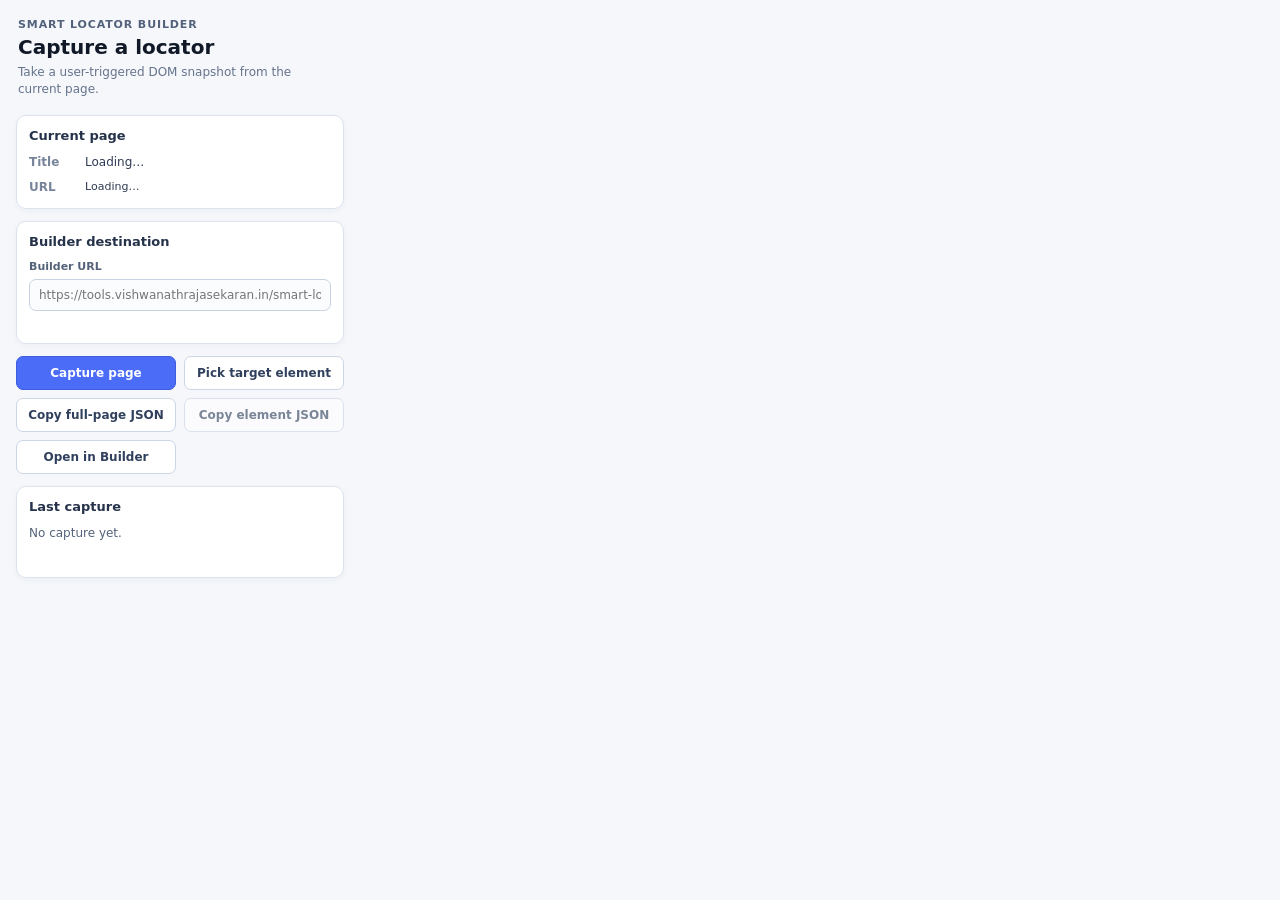
<file: browser-extension/popup.html>
<!doctype html>
<html lang="en">
  <head>
    <meta charset="utf-8">
    <meta name="viewport" content="width=device-width, initial-scale=1">
    <title>Smart Locator Builder</title>
    <link rel="stylesheet" href="popup.css">
  </head>
  <body>
    <main class="popup-shell">
      <header class="popup-header">
        <p class="eyebrow">Smart Locator Builder</p>
        <h1>Capture a locator</h1>
        <p class="subtitle">Take a user-triggered DOM snapshot from the current page.</p>
      </header>

      <section class="card page-card" aria-labelledby="current-page-heading">
        <h2 id="current-page-heading">Current page</h2>
        <dl class="page-details">
          <div class="detail-row">
            <dt>Title</dt>
            <dd id="current-page-title">Loading…</dd>
          </div>
          <div class="detail-row">
            <dt>URL</dt>
            <dd id="current-page-url" class="url-value">Loading…</dd>
          </div>
        </dl>
      </section>

      <section class="card" aria-labelledby="builder-heading">
        <h2 id="builder-heading">Builder destination</h2>
        <label class="field-label" for="builder-url">Builder URL</label>
        <input
          id="builder-url"
          class="text-input"
          type="url"
          inputmode="url"
          autocomplete="off"
          spellcheck="false"
          placeholder="https://tools.vishwanathrajasekaran.in/smart-locator/"
        >
        <p id="builder-url-status" class="field-status" role="status" aria-live="polite"></p>
      </section>

        <section class="actions" aria-label="Capture actions">
          <button id="capture-page" class="button button-primary" type="button">Capture page</button>
          <button id="pick-element" class="button button-secondary" type="button">Pick target element</button>
          <button id="copy-json" class="button button-secondary" type="button">Copy full-page JSON</button>
          <button id="copy-element-json" class="button button-secondary" type="button" disabled>Copy element JSON</button>
          <button id="open-builder" class="button button-secondary" type="button">Open in Builder</button>
        </section>

      <section class="card status-card" aria-labelledby="last-capture-heading">
        <h2 id="last-capture-heading">Last capture</h2>
        <p id="last-capture-status" class="status-text" role="status" aria-live="polite">No capture yet.</p>
        <p id="action-status" class="action-status" role="status" aria-live="polite"></p>
      </section>
    </main>

    <script src="popup.js"></script>
  </body>
</html>
</file>
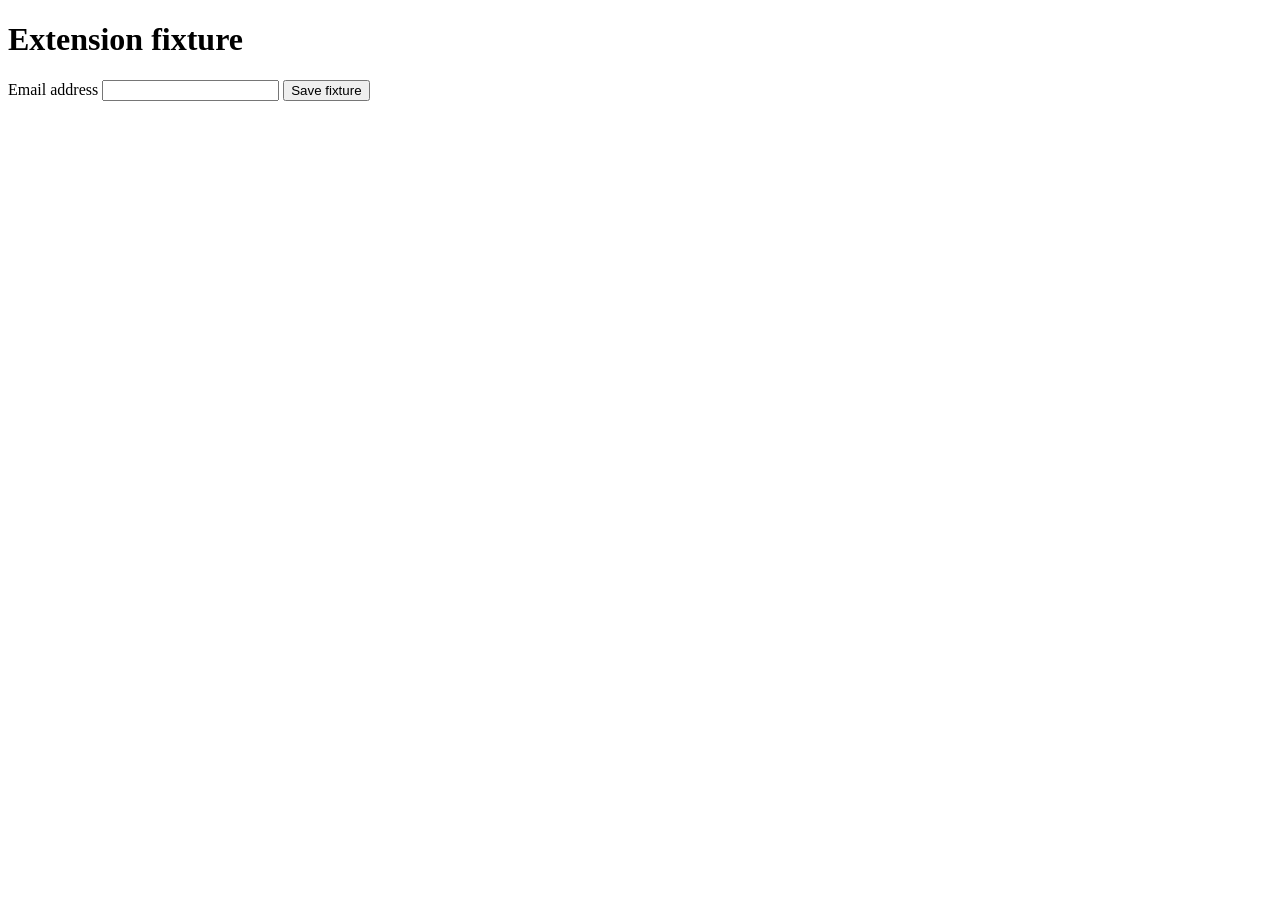
<file: tests/fixtures/extension-source.html>
<!doctype html>
<html lang="en">
  <head><meta charset="utf-8"><title>Extension source fixture</title></head>
  <body>
    <main id="fixture-app">
      <h1>Extension fixture</h1>
      <label for="email">Email address</label>
      <input id="email" data-testid="fixture-email" type="email">
      <button id="save-button" data-testid="fixture-save">Save fixture</button>
    </main>
  </body>
</html>
</file>
<file: browser-extension/popup.css>
:root {
  color-scheme: light;
  font-family: Inter, ui-sans-serif, system-ui, -apple-system, BlinkMacSystemFont, "Segoe UI", sans-serif;
  background: #f5f7fb;
  color: #172033;
}

* {
  box-sizing: border-box;
}

body {
  width: 360px;
  min-height: 420px;
  margin: 0;
  background: #f5f7fb;
}

button,
input {
  font: inherit;
}

.popup-shell {
  display: grid;
  gap: 12px;
  padding: 16px;
}

.popup-header {
  padding: 2px 2px 4px;
}

.eyebrow {
  margin: 0 0 4px;
  color: #53627a;
  font-size: 11px;
  font-weight: 700;
  letter-spacing: 0.08em;
  text-transform: uppercase;
}

h1,
h2,
p {
  margin-top: 0;
}

h1 {
  margin-bottom: 5px;
  color: #111827;
  font-size: 20px;
  line-height: 1.2;
}

h2 {
  margin-bottom: 10px;
  color: #25324a;
  font-size: 13px;
  line-height: 1.25;
}

.subtitle {
  max-width: 310px;
  margin-bottom: 0;
  color: #65738b;
  font-size: 12px;
  line-height: 1.45;
}

.card {
  padding: 12px;
  border: 1px solid #dce3ef;
  border-radius: 10px;
  background: #ffffff;
  box-shadow: 0 2px 7px rgba(34, 49, 78, 0.04);
}

.page-details {
  display: grid;
  gap: 8px;
  margin: 0;
}

.detail-row {
  display: grid;
  grid-template-columns: 48px minmax(0, 1fr);
  gap: 8px;
  align-items: start;
  font-size: 12px;
  line-height: 1.4;
}

.detail-row dt {
  color: #77849a;
  font-weight: 600;
}

.detail-row dd {
  min-width: 0;
  margin: 0;
  overflow-wrap: anywhere;
  color: #2f3b52;
}

.url-value {
  color: #53627a;
  font-size: 11px;
}

.field-label {
  display: block;
  margin-bottom: 6px;
  color: #53627a;
  font-size: 11px;
  font-weight: 700;
}

.text-input {
  width: 100%;
  padding: 8px 9px;
  border: 1px solid #c8d2e3;
  border-radius: 7px;
  outline: none;
  background: #fbfcfe;
  color: #1d293d;
  font-size: 12px;
  transition: border-color 120ms ease, box-shadow 120ms ease;
}

.text-input:focus {
  border-color: #4a6cf7;
  box-shadow: 0 0 0 3px rgba(74, 108, 247, 0.14);
}

.text-input[aria-invalid="true"] {
  border-color: #c43d52;
}

.field-status {
  min-height: 15px;
  margin: 5px 0 0;
  color: #5f6e84;
  font-size: 11px;
  line-height: 1.35;
}

.field-status.error,
.action-status.error,
.status-text.error {
  color: #b32945;
}

.field-status.success,
.action-status.success {
  color: #187348;
}

.actions {
  display: grid;
  grid-template-columns: 1fr 1fr;
  gap: 8px;
}

.button {
  min-height: 34px;
  padding: 7px 9px;
  border: 1px solid transparent;
  border-radius: 7px;
  cursor: pointer;
  font-size: 12px;
  font-weight: 700;
  transition: background 120ms ease, border-color 120ms ease, transform 120ms ease;
}

.button:active {
  transform: translateY(1px);
}

.button:focus-visible {
  outline: 3px solid rgba(74, 108, 247, 0.25);
  outline-offset: 1px;
}

.button-primary {
  border-color: #3d5cde;
  background: #4a6cf7;
  color: #ffffff;
}

.button-primary:hover {
  background: #3f5fdf;
}

.button-secondary {
  border-color: #cbd5e4;
  background: #ffffff;
  color: #30405d;
}

.button-secondary:hover {
  border-color: #a9b7cd;
  background: #f8faff;
}

.button:disabled {
  cursor: wait;
  opacity: 0.62;
}

.status-card {
  min-height: 70px;
}

.status-text,
.action-status {
  margin-bottom: 0;
  color: #53627a;
  font-size: 12px;
  line-height: 1.4;
}

.action-status {
  min-height: 17px;
  margin-top: 6px;
  color: #3b6aa1;
}
</file>
